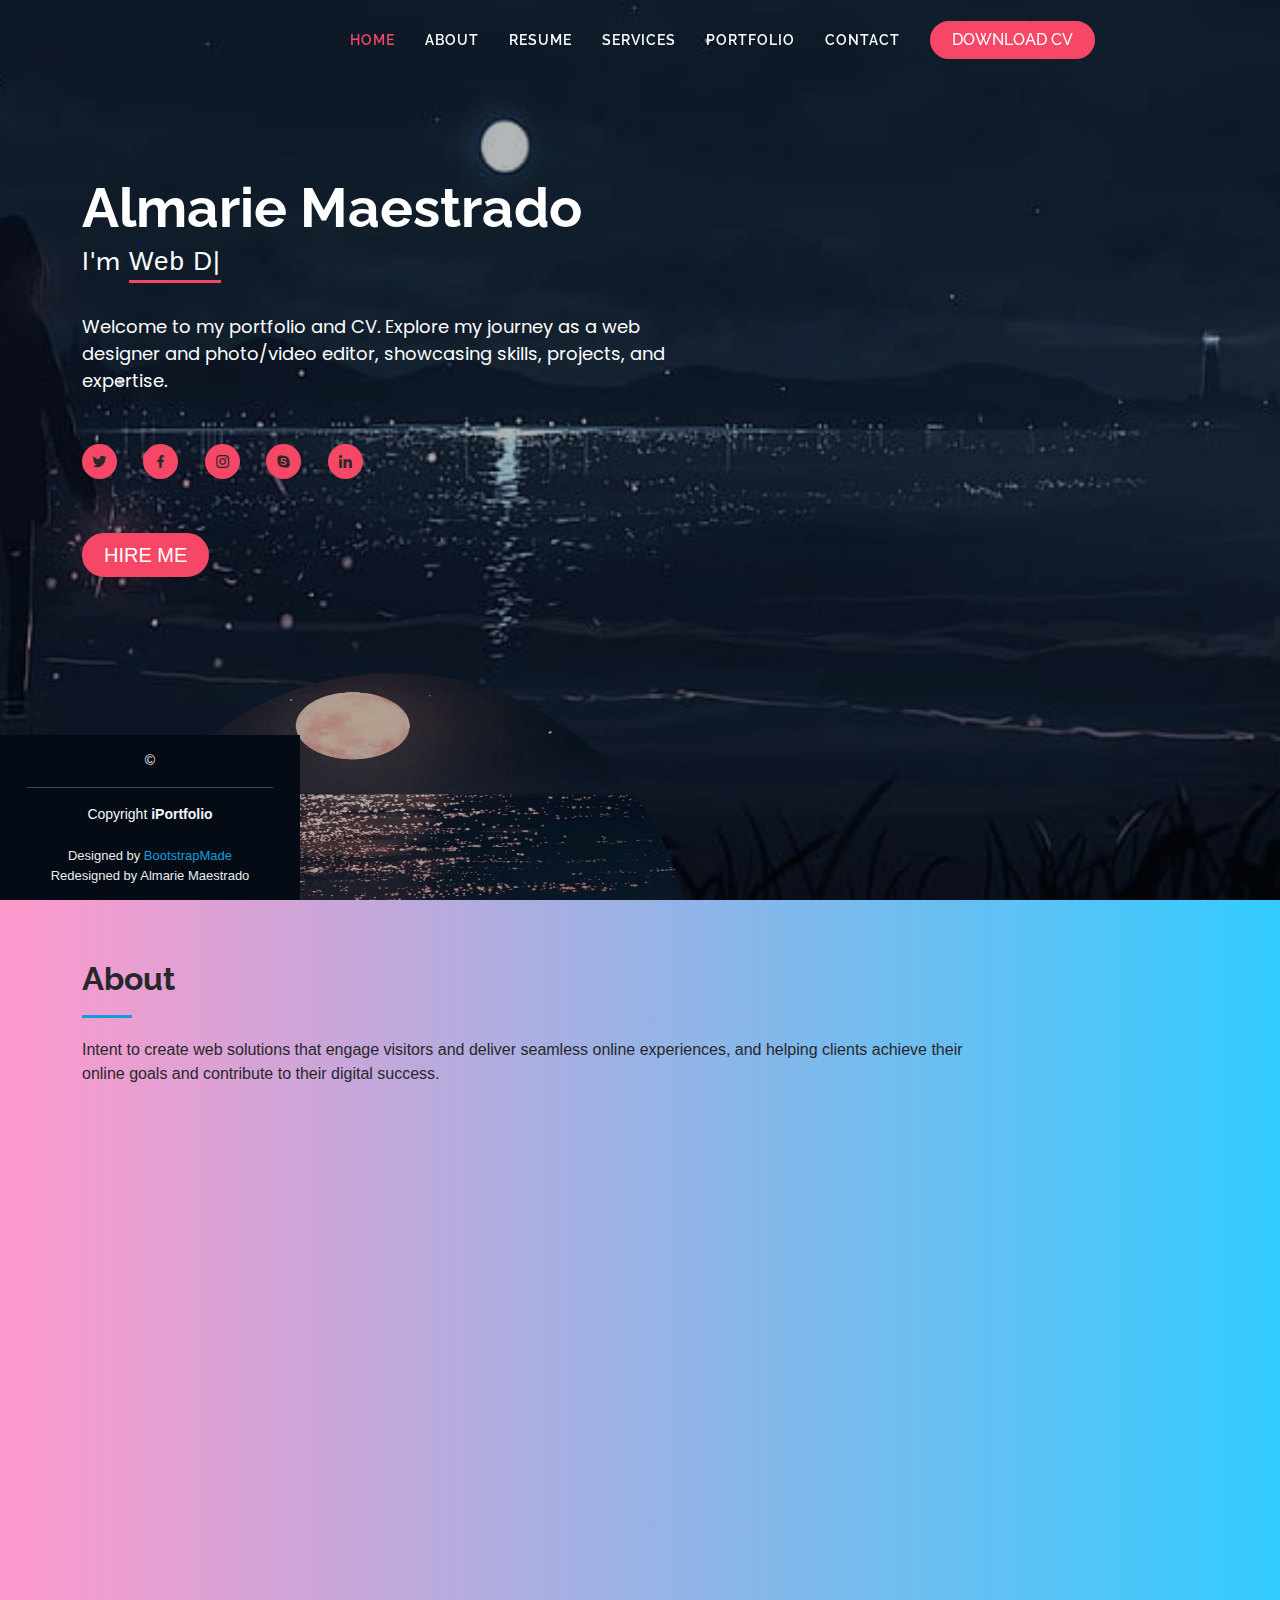
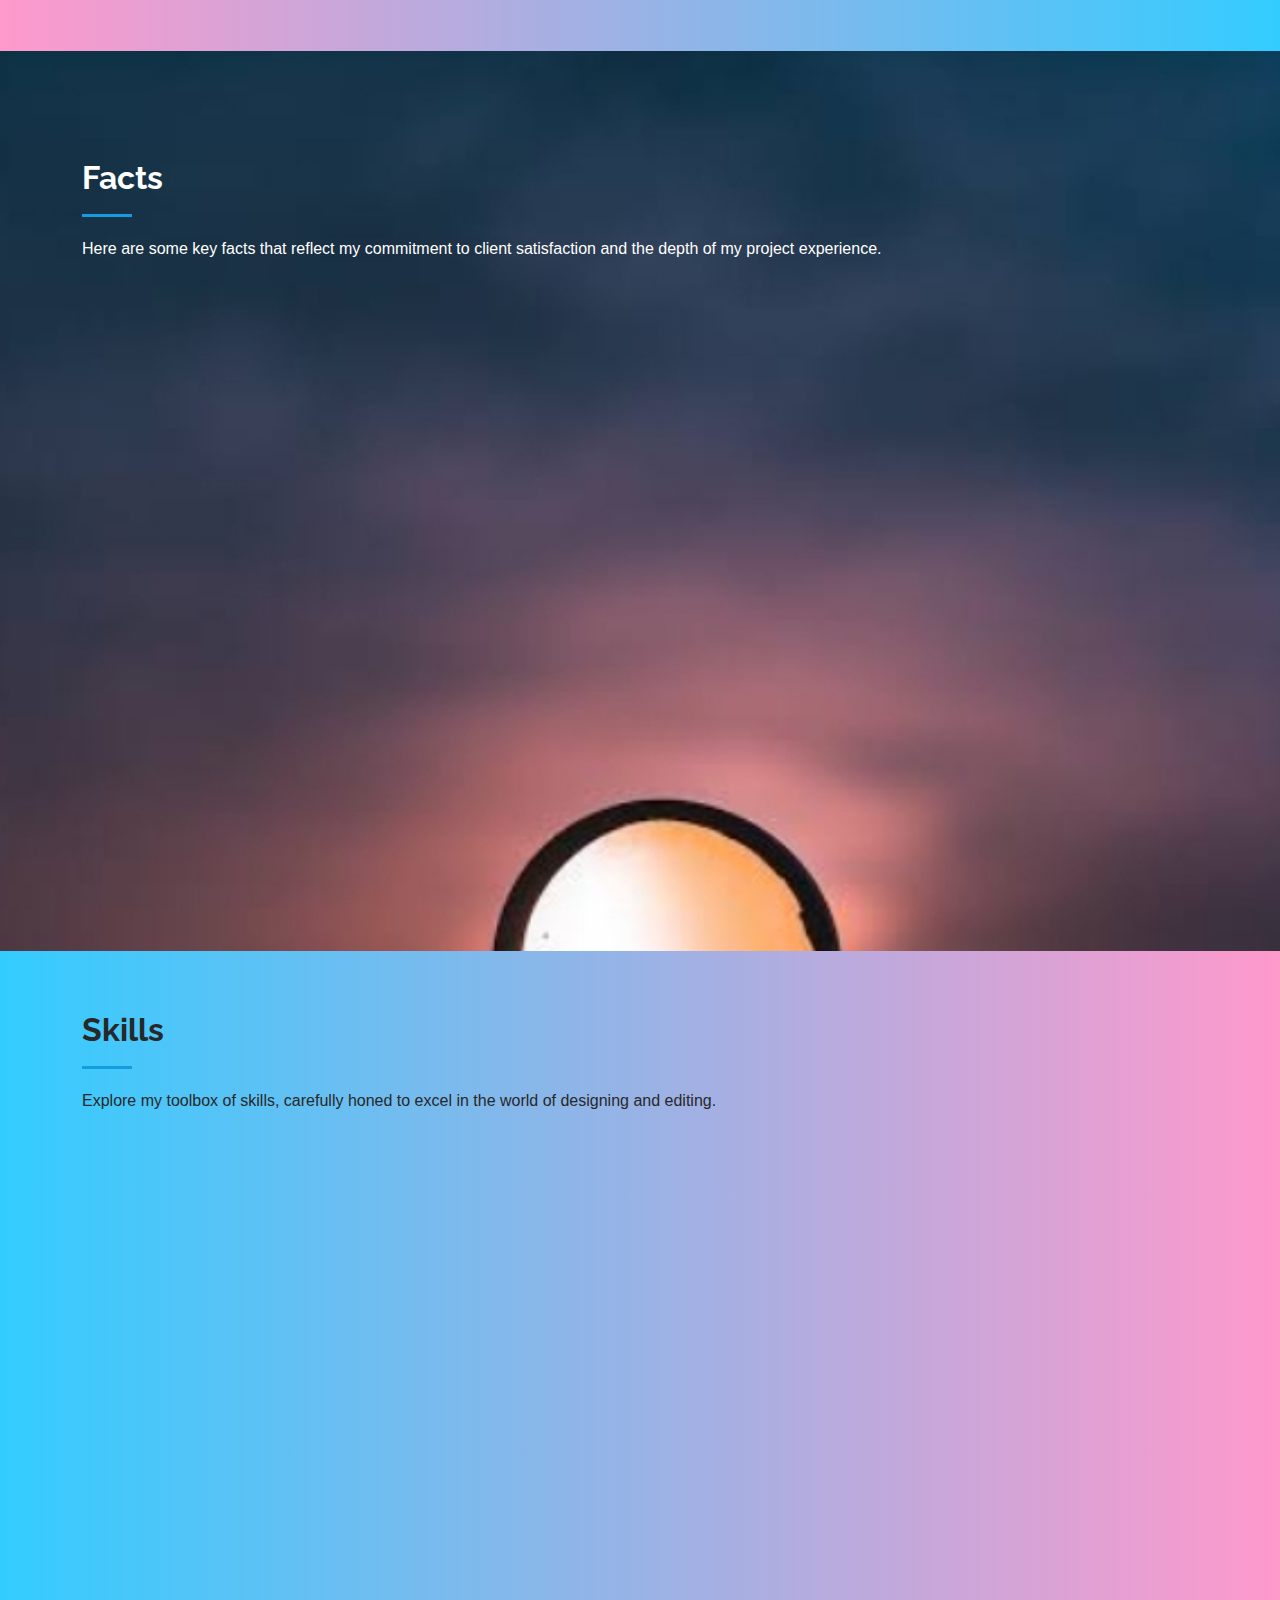
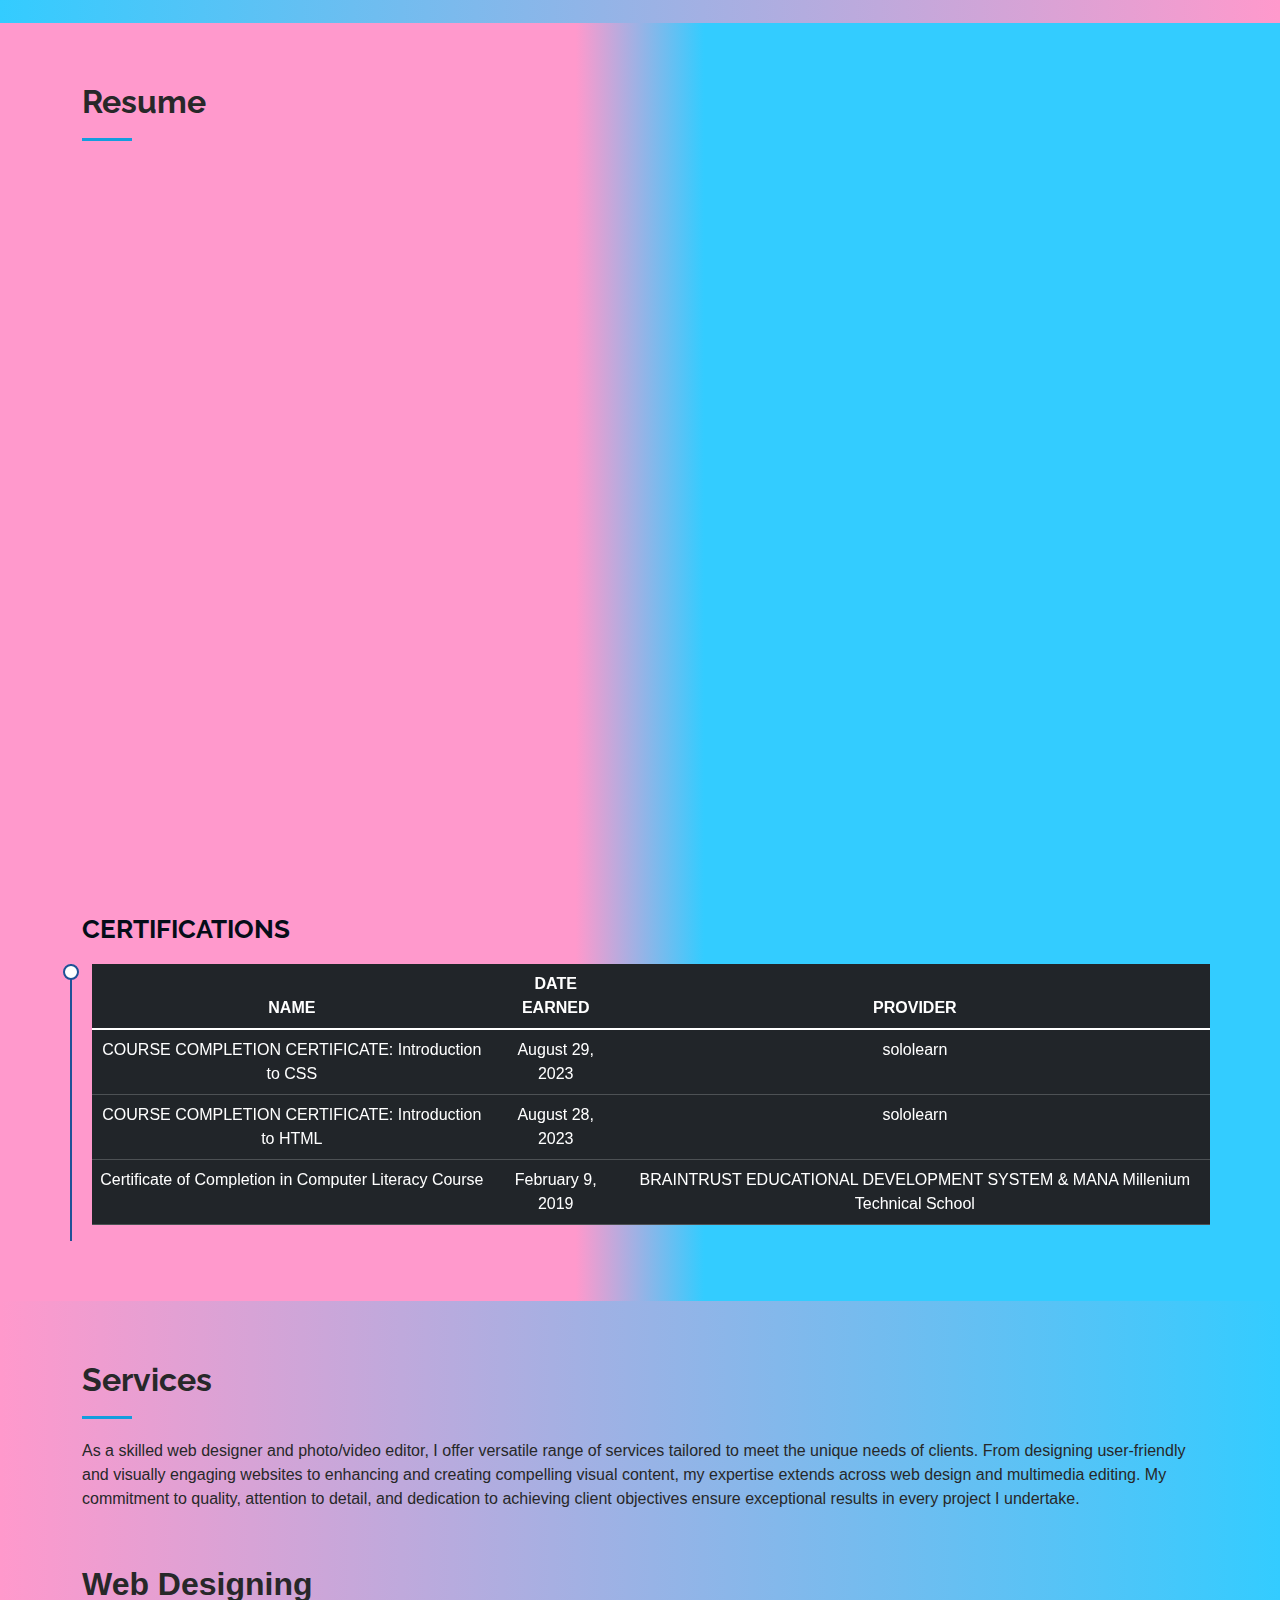
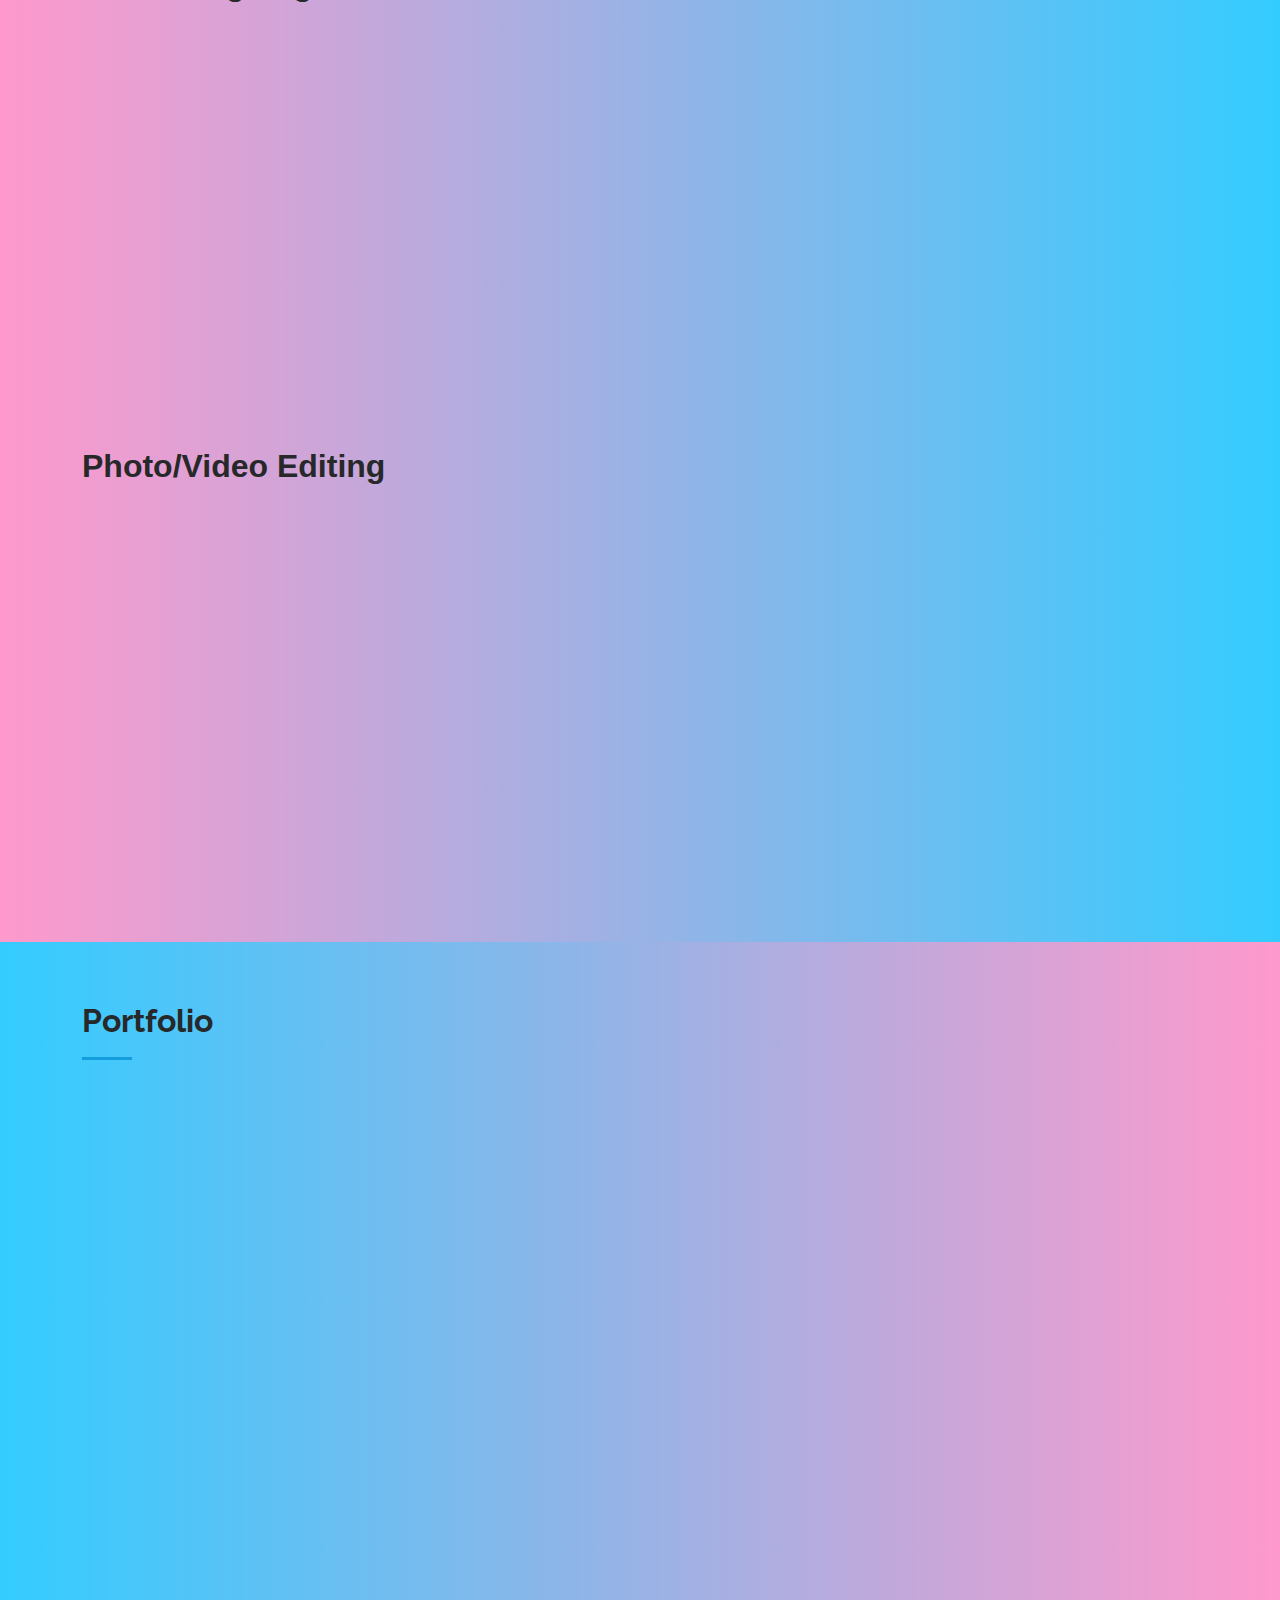
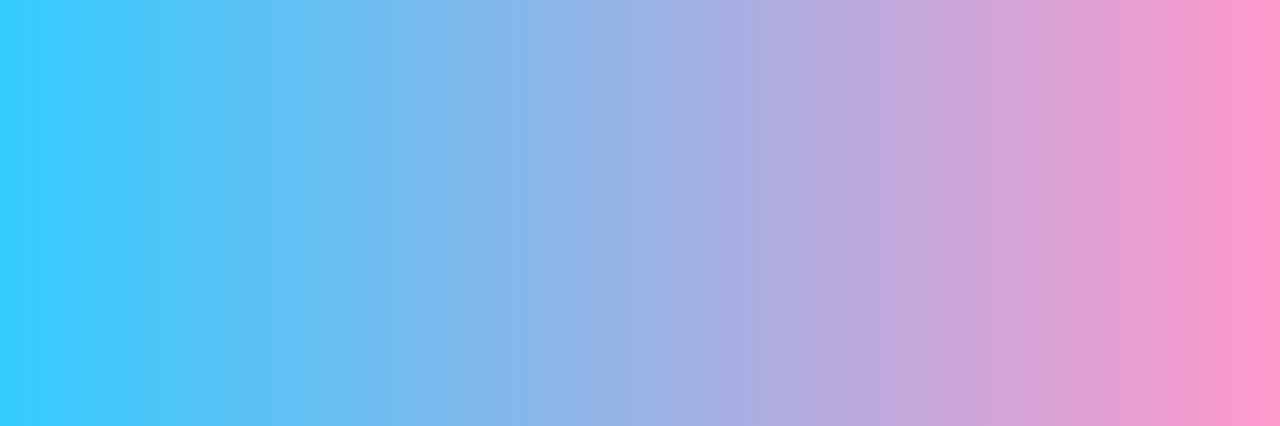
<file: index.html>
<!DOCTYPE html>
<html lang="en">
<head>
  <meta charset="utf-8">
  <meta content="width=device-width, initial-scale=1.0" name="viewport">

  <title>iPortfolio Bootstrap Template - Index</title>
  <meta content="" name="description">
  <meta content="" name="keywords">

  <!-- Favicons -->
  <link href="assets/img/favicon.png" rel="icon">
  <link href="assets/img/apple-touch-icon.png" rel="apple-touch-icon">

  <!-- Google Fonts -->
  <link href="https://fonts.googleapis.com/css?family=Open+Sans:300,300i,400,400i,600,600i,700,700i|Raleway:300,300i,400,400i,500,500i,600,600i,700,700i|Poppins:300,300i,400,400i,500,500i,600,600i,700,700i" rel="stylesheet">

  <!-- Vendor CSS Files -->
  <link href="assets/vendor/aos/aos.css" rel="stylesheet">
  <link href="assets/vendor/bootstrap/css/bootstrap.min.css" rel="stylesheet">
  <link href="assets/vendor/bootstrap-icons/bootstrap-icons.css" rel="stylesheet">
  <link href="assets/vendor/boxicons/css/boxicons.min.css" rel="stylesheet">
  <link href="assets/vendor/glightbox/css/glightbox.min.css" rel="stylesheet">
  <link href="assets/vendor/swiper/swiper-bundle.min.css" rel="stylesheet">

  <!-- Template Main CSS File -->
  <link href="assets/css/style.css" rel="stylesheet">

  <!-- =======================================================
  * Template Name: iPortfolio
  * Updated: Sep 18 2023 with Bootstrap v5.3.2
  * Template URL: https://bootstrapmade.com/iportfolio-bootstrap-portfolio-websites-template/
  * Author: BootstrapMade.com
  * License: https://bootstrapmade.com/license/
  ======================================================== -->
</head>

<body>

     <!-- ======= Header======-->
     <header id="header" class="fixed-top d-flex justify-content-center align-items-center header-transparent">
    <nav id="navbar" class="navbar">
        <ul>
          <li><a class="nav-link scrollto active" href="#hero">Home</a></li>
          <li><a class="nav-link scrollto" href="#about">About</a></li>
          <li><a class="nav-link scrollto" href="#resume">Resume</a></li>
          <li><a class="nav-link scrollto" href="#services">Services</a></li>
          <li><a class="nav-link scrollto " href="#portfolio">Portfolio</a></li>
          <li><a class="nav-link scrollto" href="#contact">Contact</a></li>
          <li><a href="cv.html"><button type="button" class="btn">Download CV</button></a></li>
        </ul>
       <i class="bi bi-list mobile-nav-toggle"></i>
    </nav>
    
  </header>
  
      <!--======= End Header======-->

 
  <!-- ======= Hero Section ======= -->
  <section id="hero" class="container-fluid">
    <div class="container">
    <div class="row">
    <div class="hero-container col-lg-7 col-md-7" data-aos="fade-in">
      <br><br><br><br><br>
      <h1>Almarie Maestrado</h1>
      <h2>I'm <span class="typed" data-typed-items="Web Designer, Freelancer, Photo/Video Editor"></span></h2>
      <br>
      <p class="desc">Welcome to my portfolio and CV. Explore my journey as a web <br>designer and photo/video editor, showcasing
        skills, projects, and <br>expertise.</p>
        <div class="social">
          <a href="#" class="twitter"><i class="bx bxl-twitter"></i></a>
          <a href="https://www.facebook.com/rie.rhie.1" class="facebook"><i class="bx bxl-facebook"></i></a>
          <a href="https://instagram.com/alrie.craig?igshid=NzZlODBkYWE4NG==" class="instagram"><i class="bx bxl-instagram"></i></a>
          <a href="#" class="google-plus"><i class="bx bxl-skype"></i></a>
          <a href="#" class="linkedin"><i class="bx bxl-linkedin"></i></a>
        </div>
        <br>
        <a href="contact.html"><button type="button" class="btns">Hire me</button></a>
        
        
    </div>
    </div>
    <div class="container py-5">
      <div class="row">
    <div class="col-lg-5" data-aos="fade-right">
      <img src="assets/img/just.jpg" class="img rounded-circle flex-column justify-content-center align-items-right py-5" width="600px" height="700px"  alt="">
    </div>
    </div>
    </div>
    </div>

  </section><!-- End Hero -->

  <main id="main">

    <!-- ======= About Section ======= -->
   
     <section id="about" class="about container-fluid">
      <div class="container">
        <div class="section-title">
        <div class="row">
          <div class="col-lg-10 col-md-10">
          <h2>About</h2>
          <p>Intent to create web solutions that engage visitors and
            deliver seamless online experiences, and helping clients achieve
            their online goals and contribute to their digital success.
          </p>
        </div>
        </div>
        </div>
        <br>
        <div class="container-lg">
          <div class="row no-gutters">
          <div class="col-lg-4 col-md-4" data-aos="fade-right">
            <img src="assets/img/Grey.png" class="img-fluid rounded"  width="300px" height="300px"  alt="">
          </div>
          <div class="col-lg-8 pt-4 pt-lg-0 content" data-aos="fade-left">
            <h3>Web Designer &amp; Photo/Video Editor.</h3>
            <p class="fst-italic">
             As a passionate designer and editor, an objective is to create exceptional digital
             experiences and  visually captivating outputs that meets client standards.</p>
        <br>
        <div class="container-lg">
        <div class="row">
          <div class="row" data-aos="fade-up">
            <div class="col-lg-6 d-flex justify-content-center">
              <ul id="about-flters">
                <li data-filter=".filter-web" data-bs-toggle="popover" data-bs-title="December 5. 2002" data-bs-content="">Birthday</li>
              </ul>
            </div>
          
                <div class="col-lg-6 d-flex justify-content-center">
                  <ul id="about-flters">
                    <li data-filter=".filter-app" data-bs-toggle="popover" data-bs-title="20" data-bs-content="">Age</li>
                  </ul>
                </div>
              </div>
            </div>
              <div class="row">
                <div class="row" data-aos="fade-up">
                  <div class="col-lg-6 d-flex justify-content-center">
                    <ul id="about-flters" data-bs-toggle="popover" data-bs-title="Philippines" data-bs-content="Guinabsan, Buenavista Agusan Del Norte">
                      <li data-filter=".filter-web">Address</li>
                    </ul>
                  </div>
                
                      <div class="col-lg-6 d-flex justify-content-center">
                        <ul id="about-flters">
                          <li data-filter=".filter-app" data-bs-toggle="popover" data-bs-title="UNDERGRADUATE" data-bs-content="Bachelor of Science in Information Technology" >Degree</li>
                        </ul>
                      </div>
                    </div>
                  </div>
                      <div class="row">
                        <div class="row" data-aos="fade-up">
                          <div class="col-lg-12 d-flex justify-content-center">
                            <ul id="about-flters">
                              <li data-filter=".filter-card" data-bs-toggle="popover" data-bs-title="Available" data-bs-content="">Freelance</li>
                            </ul>
                          </div>
                        </div>
                          </div>
<br>
           <p>Feel free to explore my portfolio to see examples of my work, and dont hesitate to reach out for
             collaboration opportunities or to learn more about my skills.</p>  
            

                       
          </div>
            </div>
            </div>
          </div>
        </div>
      </div>
  </div>
    </section><!-- End About Section -->
   

    <!-- ======= Facts Section ======= -->
    <section id="facts" class="facts">
      <div class="container">
        <div class="section-title">
          <br><br>
          <h2>Facts</h2>
          <p>Here are some key facts that reflect my commitment to client satisfaction and the depth of my project experience.</p>
        </div>
        <br><br><br>
        <div class="row no-gutters">

          <div class="col-lg-4 col-md-6 d-md-flex align-items-md-stretch" data-aos="fade-up">
            <div class="count-box">
              <i class="bi bi-emoji-smile"></i>
              <span data-purecounter-start="0" data-purecounter-end="5" data-purecounter-duration="1" class="purecounter"></span>
              <p><strong>Happy Clients</strong></p>
            </div>
          </div>

          <div class="col-lg-4 col-md-6 d-md-flex align-items-md-stretch" data-aos="fade-up" data-aos-delay="100">
            <div class="count-box">
              <i class="bi bi-journal-richtext"></i>
              <span data-purecounter-start="0" data-purecounter-end="20" data-purecounter-duration="1" class="purecounter"></span>
              <p><strong>Personal Projects</strong></p>
            </div>
          </div>
       <div class="col-lg-4 col-md-6 d-md-flex align-items-md-stretch" data-aos="fade-up" data-aos-delay="300">
            <div class="count-box">
              <i class="bi bi-people"></i>
              <span data-purecounter-start="0" data-purecounter-end="5" data-purecounter-duration="1" class="purecounter"></span>
              <p><strong>Published <br>Personal Projects</strong></p>
            </div>
          </div>

        </div>
      </div>
    </section><!-- End Facts Section -->

   <!-- ======= Skills Section ======= -->
   <section id="skills" class="skills section-bg">
    <div class="container">

      <div class="section-title">
        <h2>Skills</h2>
        <p>Explore my toolbox of skills, carefully honed to excel in the world of designing and editing.</p>
      </div>
      <br>
      <div class="row skills-content">

        <div class="col-lg-6" data-aos="fade-up">

          <div class="progress">
            <span class="skill rounded">HTML <i class="val">75%</i></span>
            <div class="progress-bar-wrap">
              <div class="progress-bar" role="progressbar" aria-valuenow="75" aria-valuemin="0" aria-valuemax="100"></div>
            </div>
          </div>
          <br>
          <div class="progress">
            <span class="skill rounded">CSS <i class="val">50%</i></span>
            <div class="progress-bar-wrap">
              <div class="progress-bar" role="progressbar" aria-valuenow="50" aria-valuemin="0" aria-valuemax="100"></div>
            </div>
          </div>
          <br>
          <div class="progress">
            <span class="skill rounded">JavaScript <i class="val">50%</i></span>
            <div class="progress-bar-wrap">
              <div class="progress-bar" role="progressbar" aria-valuenow="50" aria-valuemin="0" aria-valuemax="100"></div>
            </div>   
          </div>
          <br>
          <div class="progress">
            <span class="skill rounded">Figma <i class="val">80%</i></span>
            <div class="progress-bar-wrap">
              <div class="progress-bar" role="progressbar" aria-valuenow="80" aria-valuemin="0" aria-valuemax="100"></div>
            </div>
          </div>
          <br>
          <div class="progress">
            <span class="skill rounded">Canva <i class="val rounded">95%</i></span>
            <div class="progress-bar-wrap">
              <div class="progress-bar" role="progressbar" aria-valuenow="95" aria-valuemin="0" aria-valuemax="100"></div>
            </div>
          </div>

        </div>

        <div class="col-lg-6" data-aos="fade-up" data-aos-delay="100">
         
          <div class="progress">
            <span class="skill rounded">Photoshop <i class="val">85%</i></span>
            <div class="progress-bar-wrap">
              <div class="progress-bar" role="progressbar" aria-valuenow="85" aria-valuemin="0" aria-valuemax="100"></div>
            </div>
          </div>
          <br>
          <div class="progress">
            <span class="skill rounded">CapCut <i class="val">95%</i></span>
            <div class="progress-bar-wrap">
              <div class="progress-bar" role="progressbar" aria-valuenow="95" aria-valuemin="0" aria-valuemax="100"></div>
            </div>
          </div>
          <br>
          <div class="progress">
            <span class="skill rounded">PowerDirector <i class="val">95%</i></span>
            <div class="progress-bar-wrap">
              <div class="progress-bar" role="progressbar" aria-valuenow="95" aria-valuemin="0" aria-valuemax="100"></div>
            </div>
          </div>
          <br>
          <div class="progress">
            <span class="skill rounded">Filmora<i class="val">80%</i></span>
            <div class="progress-bar-wrap">
              <div class="progress-bar" role="progressbar" aria-valuenow="80" aria-valuemin="0" aria-valuemax="100"></div>
            </div>
          </div>
          <br>
          <div class="progress">
            <span class="skill rounded">Other Photo/Video Editing tools  <i class="val">75%</i></span>
            <div class="progress-bar-wrap">
              <div class="progress-bar" role="progressbar" aria-valuenow="75" aria-valuemin="0" aria-valuemax="100"></div>
            </div>
          </div>
        </div>

      </div>

    </div>
  </section><!-- End Skills Section -->

  
    <!-- ======= Resume Section ======= -->
    <section id="resume" class="resume">
      <div class="container">

        <div class="section-title">
          <h2>Resume</h2>
        </div>

        <div class="row">
          <div class="col-lg-6" data-aos="fade-up">
            <h3 class="resume-title">Summary</h3>
            <div class="resume-item pb-0">
              <h4>Almarie Maestrado</h4>
              <p><em>Practice-driven web designer with HTML/CSS/Bootstrap skills, focusing on creating user-friendly, visually appealing
                websites, eager to contribute to professional teams.
                <br>
                Self-taught photo/video editor with creative skills, passionate about visual storytelling, seeking opportunities
                to apply and enhance expertise.</em></p>
            </div>
            <h3 class="resume-title">Contact</h3>
            <div class="resume-item">
              <ul>
                <li>Purok-3, Guinabsan, Buenavista Agusan del Norte</li>
                <li>(+63) 9356321140</li>
                <li>almaiemaestrado05@gmail.com</li>
                <li>live:.cid.513aeb7ab92f02e9</li>
              </ul>
            </div>
            <h3 class="resume-title">Education</h3>
            <div class="resume-item">
              <h4>Bachelor of Science in information Technology</h4>
              <h5>on-going</h5>
              <br>
              <p><em>Caraga State University - Main Campus</em></p>
              <br>
            </div>
          </div>
          <div class="col-lg-6" data-aos="fade-up" data-aos-delay="100">
            <h3 class="resume-title">Skills</h3>
            <div class="resume-item">
              <h4>Web Designing</h4>
              <ul>
                <li>Knowledgeable in HTML, CSS and Bootstrap</li>
                <li>Knowledgeable in various Web Design Tools such as Figma, Canva, and etc.</li>
                <li>Knowledgeable in some UI/UX Principles</li>
                <li>Knowledgeable in Graphic Design Basics</li>
              </ul>
            </div>
            <div class="resume-item">
              <h4>Photo/Video Editing</h4>
              <ul>
                <li>Knowledgeable in Photo Editing Software</li>
                <li>Knowledgeable in Video Editing Software</li>
                <li>Proficient in video transitions and effects</li>
                <li>Knowledgeable in basic photography and videography</li>
              </ul>
            </div>
            
            <div class="resume-item">
              <h4>Relevant Courseworks:</h4>
              <ul>
                <li>Web Design Principles</li>
                <li>Front-End Development</li>
                <li>Multimedia Editing</li>
                <li>Graphic Design</li>
                <li>Digital Media Production</li>
              </ul>
            </div>
          </div>
          
          <h3 class="resume-title">CERTIFICATIONS</h3>
          <div class="resume-item">
            <table class="table table-dark table-hover text-center">
              
            <thead>
              <tr>
                <th scope="col">NAME</th>
                <th scope="col">DATE EARNED</th>
                <th scope="col">PROVIDER</th>
              </tr>
            </thead>
            <tbody class="table-group-divider">
              <tr>
                <td scope="row">COURSE COMPLETION CERTIFICATE: Introduction to CSS</t>
                <td>August 29, 2023</td>
                <td>sololearn</td>
              </tr>
              <tr>
                <td scope="row">COURSE COMPLETION CERTIFICATE: Introduction to HTML</td>
                <td>August 28, 2023</td>
                <td>sololearn</td>
              </tr>
              <tr>
                <td scope="row">Certificate of Completion in Computer Literacy Course</td>
                <td>February 9, 2019</td>
                <td>BRAINTRUST EDUCATIONAL DEVELOPMENT SYSTEM & MANA Millenium Technical School</td>
              </tr>
            </tbody>
          </table>
        </div>
      </div>
        </div>

      </div>
    </section><!-- End Resume Section -->

   

    <!-- ======= Services Section ======= -->
    <section id="services" class="services section-bg">
      <div class="container">

        <div class="section-title">
          <h2>Services</h2>
          <p>As a skilled web designer and photo/video editor, I offer versatile range of services tailored to meet the unique needs
            of clients. From designing user-friendly and visually engaging websites to enhancing and creating compelling visual content,
            my expertise extends across web design and multimedia editing. My commitment to quality, attention to detail, and dedication
            to achieving client objectives ensure exceptional results in every project I undertake.
          </p>
        </div>
        <br><h2><b>Web Designing</b></h2>
        <br>
        <div class="services-slider swiper" data-aos="fade-up" data-aos-delay="100">
          <div class="swiper-wrapper">

            <div class="swiper-slide">
              <div class="service-item" data-aos="fade-up">
                <p>
                  <i class="bx bxs-quote-alt-left quote-icon-left"></i>
                  Craft visually engaging and user-friendly website layouts tailored to your clients' needs and preferences.
                  <i class="bx bxs-quote-alt-right quote-icon-right"></i>
                </p>
               
                <h3>Website Design</h3>
              </div>
            </div><!-- End service item -->

            <div class="swiper-slide">
              <div class="service-item" data-aos="fade-up" data-aos-delay="100">
                <p>
                  <i class="bx bxs-quote-alt-left quote-icon-left"></i>
                  Transform existing websites into modern and efficient platforms, enhancing user experience and aesthetics.
                  <i class="bx bxs-quote-alt-right quote-icon-right"></i>
                </p>
              
                <h3>Website Redesign</h3>
              </div>
            </div><!-- End service item -->

            <div class="swiper-slide">
              <div class="service-item" data-aos="fade-up" data-aos-delay="200">
                <p>
                  <i class="bx bxs-quote-alt-left quote-icon-left"></i>
                  Craft visually compelling web graphics, icons, logos, and other visual elements to elevate website aesthetics.
                  <i class="bx bxs-quote-alt-right quote-icon-right"></i>
                </p>
               
                <h3>Graphic Design</h3>
              </div>
            </div><!-- End service item -->

            <div class="swiper-slide">
              <div class="service-item" data-aos="fade-up" data-aos-delay="300">
                <p>
                  <i class="bx bxs-quote-alt-left quote-icon-left"></i>
                  Create interactive prototypes to visualize and plan website designs effectively.
                  <i class="bx bxs-quote-alt-right quote-icon-right"></i>
                </p>
               
                <h3>Prototyping</h3>
               
              </div>
            </div>
            
            </div><!-- End service item -->

          
          <div class="swiper-pagination"></div>
        </div>
        <br><br>
        <h2><b>Photo/Video Editing</b></h2>
        <br>
        <div class="services-slider swiper" data-aos="fade-up" data-aos-delay="100">
          <div class="swiper-wrapper">

            <div class="swiper-slide">
              <div class="service-item" data-aos="fade-up">
                <p>
                  <i class="bx bxs-quote-alt-left quote-icon-left"></i>
                  Capture memorable moments or essential footage for various events and projects.
                  <i class="bx bxs-quote-alt-right quote-icon-right"></i>
                </p>
            
                <h3>Basic Photography/Videography</h3>
              </div>
            </div><!-- End service item -->

            <div class="swiper-slide">
              <div class="service-item" data-aos="fade-up" data-aos-delay="100">
                <p>
                  <i class="bx bxs-quote-alt-left quote-icon-left"></i>
                  Enhance and retouch photos to achieve the desired look, including color correction and image manipulation.
                  <i class="bx bxs-quote-alt-right quote-icon-right"></i>
                </p>
              
                <h3>Photo Editing</h3>
              </div>
            </div><!-- End service item -->

            <div class="swiper-slide">
              <div class="service-item" data-aos="fade-up" data-aos-delay="200">
                <p>
                  <i class="bx bxs-quote-alt-left quote-icon-left"></i>
                  Create polished videos by editing footage, adding transitions, effects, and titles, and optimizing for different platform
                  <i class="bx bxs-quote-alt-right quote-icon-right"></i>
                </p>
                
                <h3>Video Editing</h3>
              </div>
            </div><!-- End service item -->

            <div class="swiper-slide">
              <div class="service-item" data-aos="fade-up" data-aos-delay="300">
                <p>
                  <i class="bx bxs-quote-alt-left quote-icon-left"></i>
                  Crafting visually compelling collages that merge multiple images, perfect for personal memories, presentations, and
                  product showcases, leaving a lasting impression.
                  <i class="bx bxs-quote-alt-right quote-icon-right"></i>
                </p>
                
                <h3>Collage Creation</h3>
               
              </div>
            </div>
            
            </div><!-- End service item -->

          
          <div class="swiper-pagination"></div>
        </div>
        </div>
        </section>
           
           
            
            <!-- End service item -->

 <!-- ======= Portfolio Section ======= -->
 <section id="portfolio" class="portfolio section-bg">
  <div class="container">

    <div class="section-title">
      <h2>Portfolio</h2>
    </div>

    <div class="row" data-aos="fade-up">
      <div class="col-lg-12 d-flex justify-content-center">
        <ul id="portfolio-flters">
          <li data-filter="*" class="filter-active">All</li>
          <li data-filter=".filter-web">Web</li>
          <li data-filter=".filter-card">Certificates</li>
        </ul>
      </div>
    </div>

    <div class="row portfolio-container" data-aos="fade-up" data-aos-delay="100">

      <div class="col-lg-4 col-md-6 portfolio-item filter-web">
        <div class="portfolio-wrap">
          <img src="assets/img/portfolio/figma.jpg" class="img-fluid" alt="">
          <div class="portfolio-links">
            <a href="assets/img/portfolio//figma.jpg" data-gallery="portfolioGallery" class="portfolio-lightbox" title="Web 3"><i class="bx bx-plus"></i></a>
            <a href="https://www.figma.com/proto/lMvmWMu1yG5SNCqRjyWkBp/UI-REGISTRATION-FORM?type=design&node-id=163-206&t=DHHjzbqeO1nV7YSK-0&scaling=min-zoom&starting-point-node-id=163%3A206" title="More Details"><i class="bx bx-link"></i></a>
          </div>
        </div>
      </div>

      <div class="col-lg-4 col-md-6 portfolio-item filter-web">
        <div class="portfolio-wrap">
          <img src="assets/img/portfolio/webpage.jpg" class="img-fluid" alt="">
          <div class="portfolio-links">
            <a href="assets/img/portfolio//webpage.jpg" data-gallery="portfolioGallery" class="portfolio-lightbox" title="Web 3"><i class="bx bx-plus"></i></a>
            <a href="file:///C:/Users/Maestrado/Desktop/ITE18_WEB_PAGE.blog/WEB_PAGE.html" title="More Details"><i class="bx bx-link"></i></a>
          </div>
        </div>
      </div>

      <div class="col-lg-4 col-md-6 portfolio-item filter-card">
        <div class="portfolio-wrap">
          <img src="assets/img/portfolio/html.jpg" class="img-fluid" alt="">
          <div class="portfolio-links">
            <a href="assets/img/portfolio/html.jpg" data-gallery="portfolioGallery" class="portfolio-lightbox" title="Card 2"><i class="bx bx-plus"></i></a>
            <a href="#" title="More Details"><i class="bx bx-link"></i></a>
          </div>
        </div>
      </div>

      <div class="col-lg-4 col-md-6 portfolio-item filter-card">
        <div class="portfolio-wrap">
          <img src="assets/img/portfolio/css.jpg" class="img-fluid" alt="">
          <div class="portfolio-links">
            <a href="assets/img/portfolio/css.jpg" data-gallery="portfolioGallery" class="portfolio-lightbox" title="Card 1"><i class="bx bx-plus"></i></a>
            <a href="#" title="More Details"><i class="bx bx-link"></i></a>
          </div>
        </div>
      </div>

      <div class="col-lg-4 col-md-6 portfolio-item filter-card">
        <div class="portfolio-wrap">
          <img src="assets/img/portfolio/mana.jpg" class="img-fluid" alt="">
          <div class="portfolio-links">
            <a href="assets/img/portfolio/mana.jpg" data-gallery="portfolioGallery" class="portfolio-lightbox" title="Card 3"><i class="bx bx-plus"></i></a>
            <a href="#" title="More Details"><i class="bx bx-link"></i></a>
          </div>
        </div>
      </div>

    </div>

  </div>
</section><!-- End Portfolio Section -->

  </main><!-- End #main -->

  <!-- ======= Footer ======= -->
  
  <footer id="footer">
    <div class="container">
      <div class="copyright">
        &copy;<hr><p>Copyright <strong><span>iPortfolio</span></strong></p> 
      </div>
      <div class="credits">
        <!-- All the links in the footer should remain intact. -->
        <!-- You can delete the links only if you purchased the pro version. -->
        <!-- Licensing information: https://bootstrapmade.com/license/ -->
        <!-- Purchase the pro version with working PHP/AJAX contact form: https://bootstrapmade.com/iportfolio-bootstrap-portfolio-websites-template/ -->
        Designed by <a href="https://bootstrapmade.com/">BootstrapMade</a>
        <br>
        Redesigned by Almarie Maestrado
      </div>
    </div>
  </footer><!-- End  Footer -->

  <a href="#" class="back-to-top d-flex align-items-center justify-content-center"><i class="bi bi-arrow-up-short"></i></a>

  <!-- Vendor JS Files -->
  <script src="assets/vendor/purecounter/purecounter_vanilla.js"></script>
  <script src="assets/vendor/aos/aos.js"></script>
  <script src="assets/vendor/bootstrap/js/bootstrap.bundle.min.js"></script>
  <script src="assets/vendor/glightbox/js/glightbox.min.js"></script>
  <script src="assets/vendor/isotope-layout/isotope.pkgd.min.js"></script>
  <script src="assets/vendor/swiper/swiper-bundle.min.js"></script>
  <script src="assets/vendor/typed.js/typed.umd.js"></script>
  <script src="assets/vendor/waypoints/noframework.waypoints.js"></script>
  <script src="assets/vendor/php-email-form/validate.js"></script>

  <!-- Template Main JS File -->
  <script src="assets/js/main.js"></script>

</body>

</html>
</file>
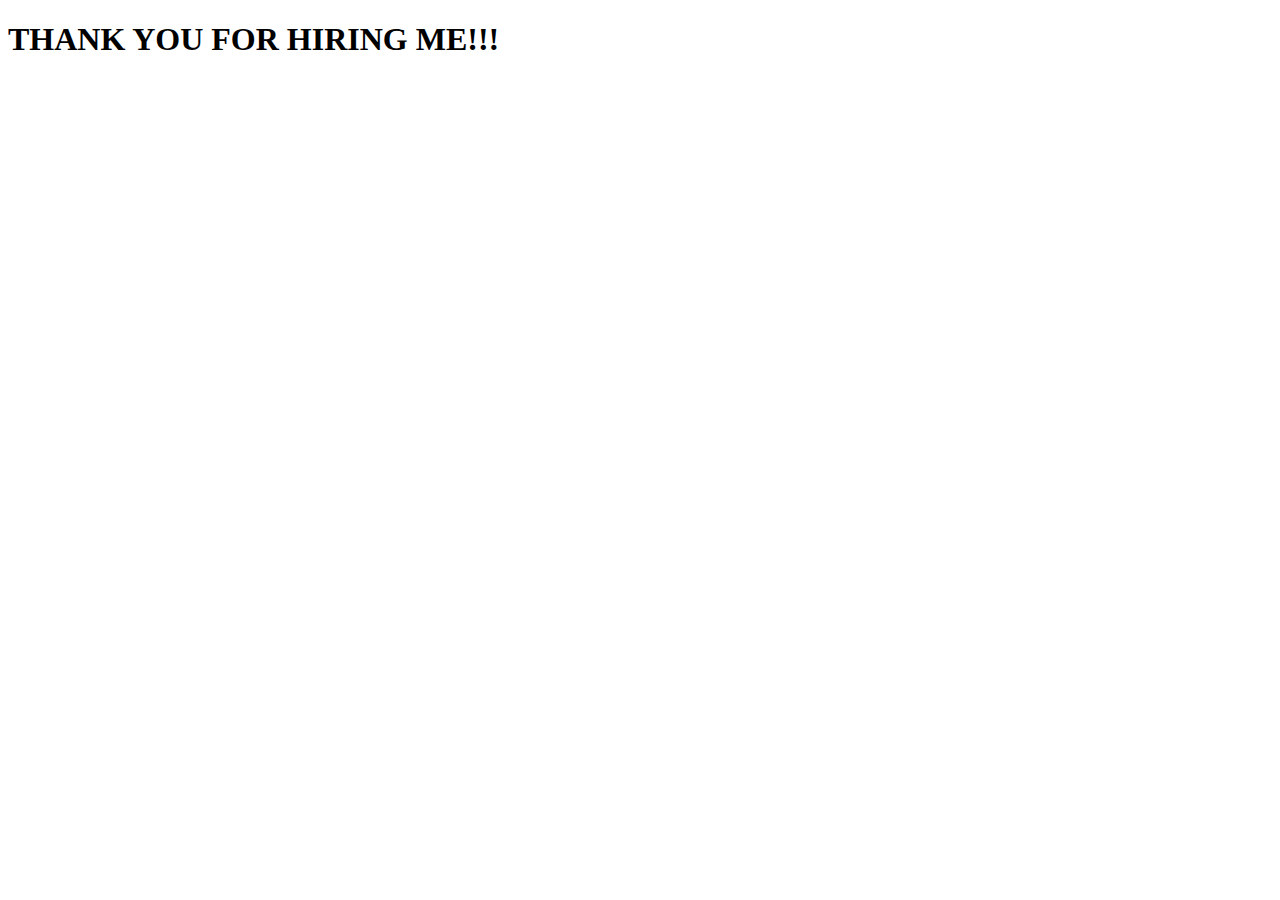
<file: contact.html>
<!DOCTYPE html>
<html lang="en">
<head>
    <meta charset="UTF-8">
    <meta name="viewport" content="width=device-width, initial-scale=1.0">
    <title>Document</title>
</head>
<body>
    <h1>THANK YOU FOR HIRING ME!!!</h1>
</body>
</html>
</file>
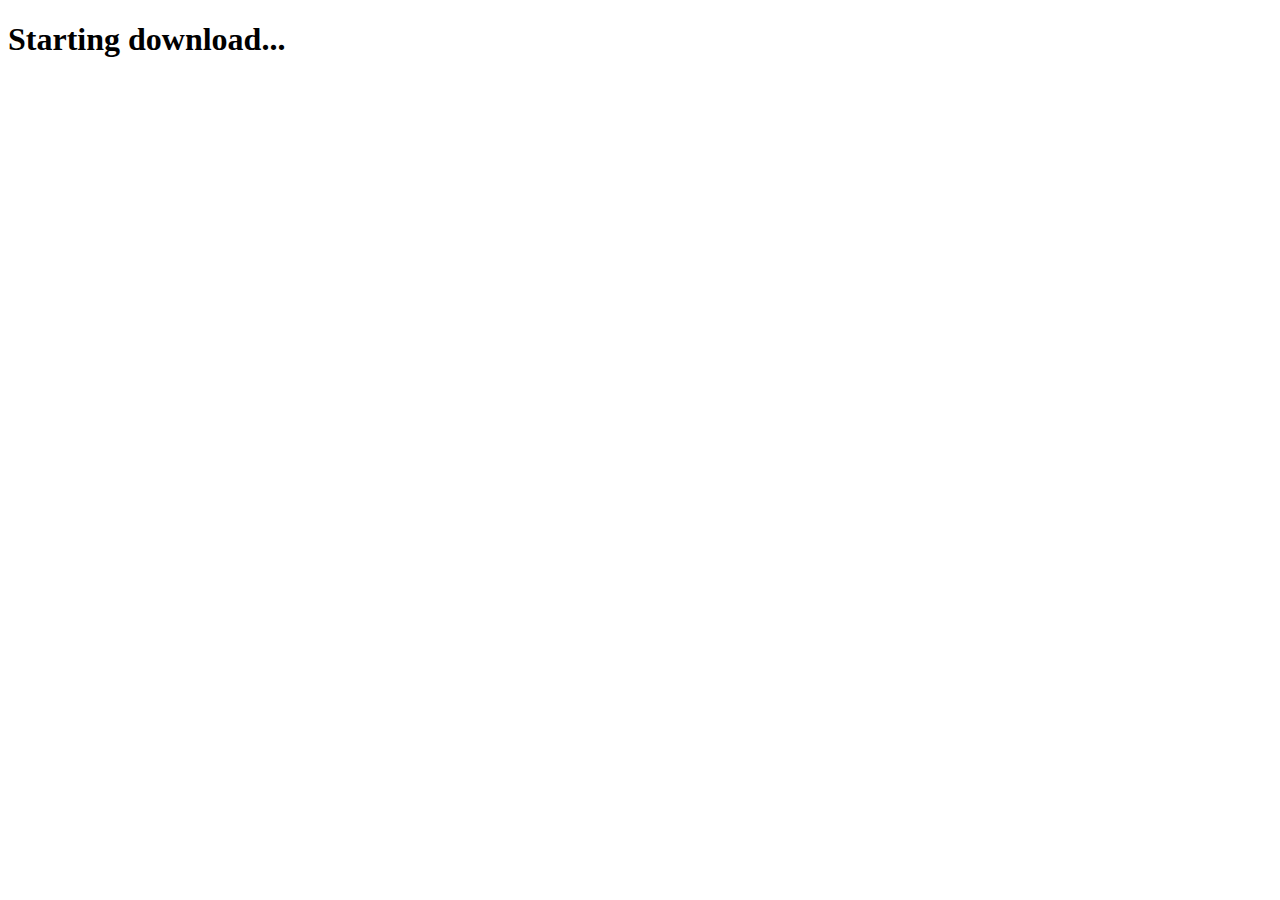
<file: cv.html>
<!DOCTYPE html>
<html lang="en">
<head>
    <meta charset="UTF-8">
    <meta name="viewport" content="width=device-width, initial-scale=1.0">
    <title>Document</title>
</head>
<body>
    <h1>Starting download...</h1>
</body>
</html>
</file>
<file: assets/css/style.css>
/**
* Template Name: iPortfolio
* Updated: Sep 18 2023 with Bootstrap v5.3.2
* Template URL: https://bootstrapmade.com/iportfolio-bootstrap-portfolio-websites-template/
* Author: BootstrapMade.com
* License: https://bootstrapmade.com/license/
*/

/*--------------------------------------------------------------
# General
--------------------------------------------------------------*/

body {
  font-family: "Open Sans", sans-serif;
  color: #272829;
}

a {
  color: #149ddd;
  text-decoration: none;
}

a:hover {
  color: #37b3ed;
  text-decoration: none;
}

h1,
h2,
h3,
h4,
h5,
h6 {
  font-family: "Raleway", sans-serif;
}

/*--------------------------------------------------------------
# Back to top button
--------------------------------------------------------------*/
.back-to-top {
  position: fixed;
  visibility: hidden;
  opacity: 0;
  right: 15px;
  bottom: 15px;
  z-index: 996;
  background: #149ddd;
  width: 40px;
  height: 40px;
  border-radius: 4px;
  transition: all 0.4s;
}

.back-to-top i {
  font-size: 28px;
  color: #fff;
  line-height: 0;
}

.back-to-top:hover {
  background: #149ddd;
  color: #fff;
}

.back-to-top.active {
  visibility: visible;
  opacity: 1;
}
  /*--------------------------------------------------------------
# Preloader
--------------------------------------------------------------*/

/*--------------------------------------------------------------
# Header
--------------------------------------------------------------*/
#header {
  z-index: 997;
  transition: all 0.5s;
  height: 80px;
  background: rgba(25, 28, 31, 0.8);
}

#header.header-transparent {
  background: transparent;
}

#header.header-scrolled {
  height: 60px;
  background: rgba(25, 28, 31, 0.8);
}

/*--------------------------------------------------------------
# Navigation Menu
--------------------------------------------------------------*/
/**
* Desktop Navigation 
*/
.navbar {
  padding: 0;
}

.navbar ul {
  margin: 0;
  padding: 0;
  display: flex;
  list-style: none;
  align-items: center;
}

.navbar li {
  position: relative;
}

.navbar a,
.navbar a:focus {
  display: flex;
  align-items: center;
  justify-content: space-between;
  padding: 10px 15px;
  color: #fff;
  white-space: nowrap;
  transition: 0.3s;
  font-size: 14px;
  font-family: "Raleway", sans-serif;
  text-transform: uppercase;
  font-weight: 600;
  letter-spacing: 1px;
}
.navbar a i,
.navbar a:focus i {
  font-size: 12px;
  line-height: 0;
  margin-left: 5px;
}
.navbar a:hover,
.navbar .active,
.navbar .active:focus,
.navbar li:hover>a {
  color: #f64766;
}
.navbar ul li a::after{
  content: '';
  bottom: 0;
  left: 0;
  width: 0;
  position: absolute;
  height: 3px;
  background:#f64766;
  transition: .3s; 
}
.navbar ul li a:hover::after{
  width: 100%;
}
.navbar .btn{
  color: #fff;
  font-size: 16px;
  text-transform: uppercase;
  margin-right: -400px;
  background: #f64766;
  padding: 5px 20px;
  border-radius: 500px;
  display: inline-block;
  font-weight: 500;
  transition: all .4s ease-in-out;
  border: 2px solid #f64766;
}
.navbar .btn:hover{
  background: #ebecf0;
  color: #f64766;
}


/**
* Mobile Navigation 
*/
.mobile-nav-toggle {
  position: fixed;
  right: 15px;
  top: 15px;
  z-index: 9998;
  border: 0;
  font-size: 24px;
  transition: all 0.4s;
  color: #fff;
  width: 40px;
  height: 40px;
  display: none;
  align-items: center;
  justify-content: center;
  line-height: 0;
  border-radius: 50px;
  cursor: pointer;
  }
  

@media (max-width: 991px) {
  .mobile-nav-toggle {
    display: block;
  }

  .navbar ul {
    display: none;
  }
}

.navbar-mobile {
  position: fixed;
  overflow: hidden;
  top: 0;
  right: 0;
  left: 0;
  bottom: 0;
  background: rgba(36, 41, 46, 0.9);
  transition: 0.3s;
  z-index: 999;
}

.navbar-mobile .mobile-nav-toggle {
  position: absolute;
  top: 15px;
  right: 15px;
}

.navbar-mobile ul {
  display: block;
  position: absolute;
  top: 55px;
  right: 15px;
  bottom: 15px;
  left: 15px;
  padding: 10px 0;
  border-radius: 10px;
  background-color: #070707;
  overflow-y: auto;
  transition: 0.3s;
}

.navbar-mobile a,
.navbar-mobile a:focus {
  padding: 10px 20px;
  font-size: 14px;
  color: #fff;
}

.navbar-mobile a:hover,
.navbar-mobile .active,
.navbar-mobile li:hover>a,
.navbar-mobile li a::after {
  color: #f64766;
  transition: .3s;
}


.navbar-mobile .getstarted,
.navbar-mobile .getstarted:active {
  margin: 15px;
}

/*--------------------------------------------------------------
# Hero Section
--------------------------------------------------------------*/
#hero {
  width: 100%;
  height: 100vh;
  background: url("../img/moonlit_night.jpg") top center;
  background-size: cover;
}

#hero:before {
  content: "";
  background: rgba(5, 13, 24, 0.3);
  position: absolute;
  bottom: 0;
  top: 0;
  left: 0;
  right: 0;
  z-index: 1;
}

#hero .hero-container {
  position: relative;
  z-index: 2;
  min-width: 300px;
}

#hero h1 {
  margin: 0 0 10px 0;
  font-size: 55px;
  font-weight: 700;
  line-height: 56px;
  color: #fff;
}

#hero p {
  color: #fff;
  margin-bottom: 50px;
  font-size: 18px;
  font-family: "Poppins", sans-serif;
}


#hero h2 span {
  font-size: 26px;
  color: #fff;
  padding-bottom: 4px;
  letter-spacing: 1px;
  border-bottom: 3px solid #f64766;
}
#hero h2 {
  font-size: 26px;
  color: #fff;
  padding-bottom: 4px;
  letter-spacing: 1px;
}


@media (min-width: 1024px) {
  #hero {
    background-attachment: fixed;
  }
}

@media (max-width: 768px) {
  #hero h1 {
    font-size: 28px;
    line-height: 36px;
  }
}
.social a{
  width: 35px;
  height: 35px;
  border-radius: 50%;
  display: inline-flex;
  align-items: center;
  justify-content: center;
  background: #f64766;
  font-size: 17px;
  color: var(--bg-color);
  margin-right: 22px;
  margin-bottom: 30px;
}
.social a:hover{
  transform: scale(1.1);
  background: var(--main-color);
  transition: .5s;
  background-color: #149ddd;
}
.btns{
  color: #fff;
  font-size: 20px;
  text-transform: uppercase;
  background: #f64766;
  padding: 5px 20px;
  border-radius: 500px;
  display: inline-block;
  font-weight: 500;
  transition: all .4s ease-in-out;
  border: 2px solid #f64766;
}
.btns:hover{
  background: #ebecf0;
  color: #f64766;
}

/*--------------------------------------------------------------
# Sections General
--------------------------------------------------------------*/
section {
  padding: 60px 0;
  overflow: hidden;
}

.section-bg {
  background: #f5f8fd;
}

.section-title {
  padding-bottom: 30px;
}

.section-title h2 {
  font-size: 32px;
  font-weight: bold;
  margin-bottom: 20px;
  padding-bottom: 20px;
  position: relative;
}

.section-title h2::after {
  content: "";
  position: absolute;
  display: block;
  width: 50px;
  height: 3px;
  background: #149ddd;
  bottom: 0;
  left: 0;
}

.section-title p {
  margin-bottom: 0;
}

/*--------------------------------------------------------------
# About
--------------------------------------------------------------*/
.about{
  background:linear-gradient(to left, #33ccff 0%, #ff99cc 100%);
}
.about .content h3 {
  font-weight: 700;
  font-size: 26px;
 
}
.about #about-flters {
  padding: 0;
  margin: 0 auto 35px auto;
  list-style: none;
  text-align: center;
  background: #f64766;
  border-radius: 50px;
  padding: 2px 15px;
}

.about #about-flters li {
  cursor: pointer;
  display: inline-block;
  padding: 10px 15px 8px 15px;
  font-size: 14px;
  font-weight: 600;
  line-height: 1;
  text-transform: uppercase;
  color: #fff;
  margin-bottom: 5px;
  transition: all 0.3s ease-in-out;
}

.about #about-flters li:hover,
.about #about-flters li.filter-active {
  color: #f64766;
  background: #fff;
  border-radius: 10px;
}

.about #about-flters li:last-child {
  margin-right: 0;
}
.about .content p:last-child {
  margin-bottom: 0;
}
/*--------------------------------------------------------------
# facts
--------------------------------------------------------------*/
.facts {
  width: 100%;
  height: 100vh;
  background: url("../img/facts.jpg") top center;
  background-size: cover;
  color: #fff;
}
.facts {
  padding-bottom: 30px;
}

.facts .count-box {
  padding: 30px;
  width: 100%;
}

.facts .count-box i {
  display: block;
  font-size: 44px;
  color: #f64766;
  float: left;
  line-height: 0;
}

.facts .count-box span {
  font-size: 48px;
  line-height: 40px;
  display: block;
  font-weight: 700;
  color: #fff;
  margin-left: 60px;
}

.facts .count-box p {
  padding: 15px 0 0 0;
  margin: 0 0 0 60px;
  font-family: "Raleway", sans-serif;
  font-size: 14px;
  
}

.facts .count-box a {
  font-weight: 600;
  display: block;
  margin-top: 20px;
  color: #2593ee;
  font-size: 15px;
  font-family: "Poppins", sans-serif;
  transition: ease-in-out 0.3s;
}

.facts .count-box a:hover {
  color: #1f5297;
}

/*--------------------------------------------------------------
# Skills css
--------------------------------------------------------------*/
.skills{
  background:linear-gradient(to left, #ff99cc 0%, #33ccff 100%);
}
.skills .progress {
  height: 60px;
  display: block;
  background: none;
  border-radius: 0;
}

.skills .progress .skill {
  padding: 0;
  margin: 0 0 6px 0;
  text-transform: uppercase;
  display: block;
  font-weight: 600;
  font-family: "Poppins", sans-serif;
  
  
}
.skills .progress .val {
  float: right;
  font-style: normal;
 
}

.skills .progress .skill .val {
  float: right;
  font-style: normal;
  
}

.skills .progress-bar-wrap {
  background: #fda7b7;
  height: 10px;
}

.skills .progress-bar {
  width: 1px;
  height: 10px;
  transition: 0.9s;
  background-color: #f64766
}

*{
  margin: 0px; padding: 0px; font-family: sans-serif;
}
.main{
  background-color: white;
  height: auto;
  width: 650px;
  position: absolute;
  transform: translate(-50%, -50%);
  left: 50%;
  right: 60%;
}

.left{
  background-color: #fbb03b;
  width: 200px;
  height: 100%;
  float: left;
}
.right{
  width: 450px;
  float: left;
}
.profile-img{
  height: 180px;
  width: 180px;
  background-color: #ddd;
  border-radius: 50%;
  margin-bottom: 20px;
  margin-left: 60px;
  border: 10px solid #fbb03b;
  box-shadow: 6px 7px 9px 5px #fbb03b73;
}

/*--------------------------------------------------------------
# Resume css
--------------------------------------------------------------*/
.resume{
  background:linear-gradient(to left, #33ccff 45%, #ff99cc 55%);
}
.resume .resume-title {
  font-size: 26px;
  font-weight: 700;
  margin-top: 20px;
  margin-bottom: 20px;
  color: #050d18;
}

.resume .resume-item {
  padding: 0 0 20px 20px;
  margin-top: -2px;
  border-left: 2px solid #1f5297;
  position: relative;
}

.resume .resume-item h4 {
  line-height: 18px;
  font-size: 18px;
  font-weight: 600;
  text-transform: uppercase;
  font-family: "Poppins", sans-serif;
  color: #050d18;
  margin-bottom: 10px;
}

.resume .resume-item h5 {
  font-size: 16px;
  background: #e4edf9;
  padding: 5px 15px;
  display: inline-block;
  font-weight: 600;
  margin-bottom: 10px;
}

.resume .resume-item ul {
  padding-left: 20px;
}

.resume .resume-item ul li {
  padding-bottom: 10px;
}

.resume .resume-item:last-child {
  padding-bottom: 0;
}

.resume .resume-item::before {
  content: "";
  position: absolute;
  width: 16px;
  height: 16px;
  border-radius: 50px;
  left: -9px;
  top: 0;
  background: #fff;
  border: 2px solid #1f5297;
}

/*--------------------------------------------------------------
# Portfolio
--------------------------------------------------------------*/
.portfolio{
  background:linear-gradient(to left, #ff99cc 0%, #33ccff 100%);
}
.portfolio .portfolio-item {
  margin-bottom: 30px;
}

.portfolio #portfolio-flters {
  padding: 0;
  margin: 0 auto 35px auto;
  list-style: none;
  text-align: center;
  background: #fff;
  border-radius: 50px;
  padding: 2px 15px;
}

.portfolio #portfolio-flters li {
  cursor: pointer;
  display: inline-block;
  padding: 10px 15px 8px 15px;
  font-size: 14px;
  font-weight: 600;
  line-height: 1;
  text-transform: uppercase;
  color: #272829;
  margin-bottom: 5px;
  transition: all 0.3s ease-in-out;
}

.portfolio #portfolio-flters li:hover,
.portfolio #portfolio-flters li.filter-active {
  color: #149ddd;
}

.portfolio #portfolio-flters li:last-child {
  margin-right: 0;
}

.portfolio .portfolio-wrap {
  transition: 0.3s;
  position: relative;
  overflow: hidden;
  z-index: 1;
}

.portfolio .portfolio-wrap::before {
  content: "";
  background: rgba(255, 255, 255, 0.5);
  position: absolute;
  left: 0;
  right: 0;
  top: 0;
  bottom: 0;
  transition: all ease-in-out 0.3s;
  z-index: 2;
  opacity: 0;
}

.portfolio .portfolio-wrap .portfolio-links {
  opacity: 1;
  left: 0;
  right: 0;
  bottom: -60px;
  z-index: 3;
  position: absolute;
  transition: all ease-in-out 0.3s;
  display: flex;
  justify-content: center;
}

.portfolio .portfolio-wrap .portfolio-links a {
  color: #fff;
  font-size: 28px;
  text-align: center;
  background: rgba(20, 157, 221, 0.75);
  transition: 0.3s;
  width: 50%;
}

.portfolio .portfolio-wrap .portfolio-links a:hover {
  background: rgba(20, 157, 221, 0.95);
}

.portfolio .portfolio-wrap .portfolio-links a+a {
  border-left: 1px solid #37b3ed;
}

.portfolio .portfolio-wrap:hover::before {
  top: 0;
  left: 0;
  right: 0;
  bottom: 0;
  opacity: 1;
}

.portfolio .portfolio-wrap:hover .portfolio-links {
  opacity: 1;
  bottom: 0;
}

/*--------------------------------------------------------------
# Portfolio Details
--------------------------------------------------------------*/
.portfolio-details {
  padding-top: 40px;
}

.portfolio-details .portfolio-details-slider img {
  width: 100%;
}

.portfolio-details .portfolio-details-slider .swiper-pagination {
  margin-top: 20px;
  position: relative;
}

.portfolio-details .portfolio-details-slider .swiper-pagination .swiper-pagination-bullet {
  width: 12px;
  height: 12px;
  background-color: #fff;
  opacity: 1;
  border: 1px solid #149ddd;
}

.portfolio-details .portfolio-details-slider .swiper-pagination .swiper-pagination-bullet-active {
  background-color: #149ddd;
}

.portfolio-details .portfolio-info {
  padding: 30px;
  box-shadow: 0px 0 30px rgba(5, 13, 24, 0.08);
}

.portfolio-details .portfolio-info h3 {
  font-size: 22px;
  font-weight: 700;
  margin-bottom: 20px;
  padding-bottom: 20px;
  border-bottom: 1px solid #eee;
}

.portfolio-details .portfolio-info ul {
  list-style: none;
  padding: 0;
  font-size: 15px;
}

.portfolio-details .portfolio-info ul li+li {
  margin-top: 10px;
}

.portfolio-details .portfolio-description {
  padding-top: 30px;
}

.portfolio-details .portfolio-description h2 {
  font-size: 26px;
  font-weight: 700;
  margin-bottom: 20px;
}

.portfolio-details .portfolio-description p {
  padding: 0;
}
/*--------------------------------------------------------------
# services
--------------------------------------------------------------*/
.services{
  background:linear-gradient(to left, #33ccff 0%, #ff99cc 100%);
}
.services .servicels-carousel,
.services .services-slider {
  overflow: hidden;
}

.services .service-item {
  box-sizing: content-box;
  text-align: center;
  min-height: 320px;
}

.services .service-item .service-img {
  width: 90px;
  border-radius: 50%;
  margin: 0 auto;
}

.services .service-item h3 {
  font-size: 18px;
  font-weight: bold;
  margin: 10px 0 5px 0;
  color: #111;
}

.services .service-item h4 {
  font-size: 14px;
  color: #999;
  margin: 0;
}

.services .service-item .quote-icon-left,
.services .service-item .quote-icon-right {
  color: #c3e8fa;
  font-size: 26px;
}

.services .service-item .quote-icon-left {
  display: inline-block;
  left: -5px;
  position: relative;
}

.services .service-item .quote-icon-right {
  display: inline-block;
  right: -5px;
  position: relative;
  top: 10px;
}

.services .service-item p {
  font-style: italic;
  margin: 0 15px 15px 15px;
  padding: 20px;
  background: #fff;
  position: relative;
  margin-bottom: 35px;
  border-radius: 6px;
  box-shadow: 0px 2px 15px rgba(0, 0, 0, 0.1);
}

.services .service-item p::after {
  content: "";
  width: 0;
  height: 0;
  border-top: 20px solid #fff;
  border-right: 20px solid transparent;
  border-left: 20px solid transparent;
  position: absolute;
  bottom: -20px;
  left: calc(50% - 20px);
}

.services .swiper-pagination {
  margin-top: 20px;
  position: relative;
}

.services .swiper-pagination .swiper-pagination-bullet {
  width: 12px;
  height: 12px;
  background-color: #fff;
  opacity: 1;
  border: 1px solid #149ddd;
}

.services .swiper-pagination .swiper-pagination-bullet-active {
  background-color: #149ddd;
}

/*--------------------------------------------------------------
# Breadcrumbs
--------------------------------------------------------------*/
.breadcrumbs {
  padding: 20px 0;
  background: #f9f9f9;
}

.breadcrumbs h2 {
  font-size: 26px;
  font-weight: 300;
}

.breadcrumbs ol {
  display: flex;
  flex-wrap: wrap;
  list-style: none;
  padding: 0;
  margin: 0;
  font-size: 15px;
}

.breadcrumbs ol li+li {
  padding-left: 10px;
}

.breadcrumbs ol li+li::before {
  display: inline-block;
  padding-right: 10px;
  color: #0e2442;
  content: "/";
}

@media (max-width: 768px) {
  .breadcrumbs .d-flex {
    display: block !important;
  }

  .breadcrumbs ol {
    display: block;
  }

  .breadcrumbs ol li {
    display: inline-block;
  }
}

/*--------------------------------------------------------------
# Footer
--------------------------------------------------------------*/
#footer {
  padding: 15px;
  color: #f4f6fd;
  font-size: 14px;
  position: fixed;
  left: 0;
  bottom: 0;
  width: 300px;
  z-index: 9999;
  background: #040b14;
}

#footer .copyright {
  text-align: center;
}

#footer .credits {
  padding-top: 5px;
  text-align: center;
  font-size: 13px;
  color: #eaebf0;
}

@media (max-width: 1199px) {
  #footer {
    position: static;
    width: auto;
    padding-right: 20px 15px;
  }
}
</file>
